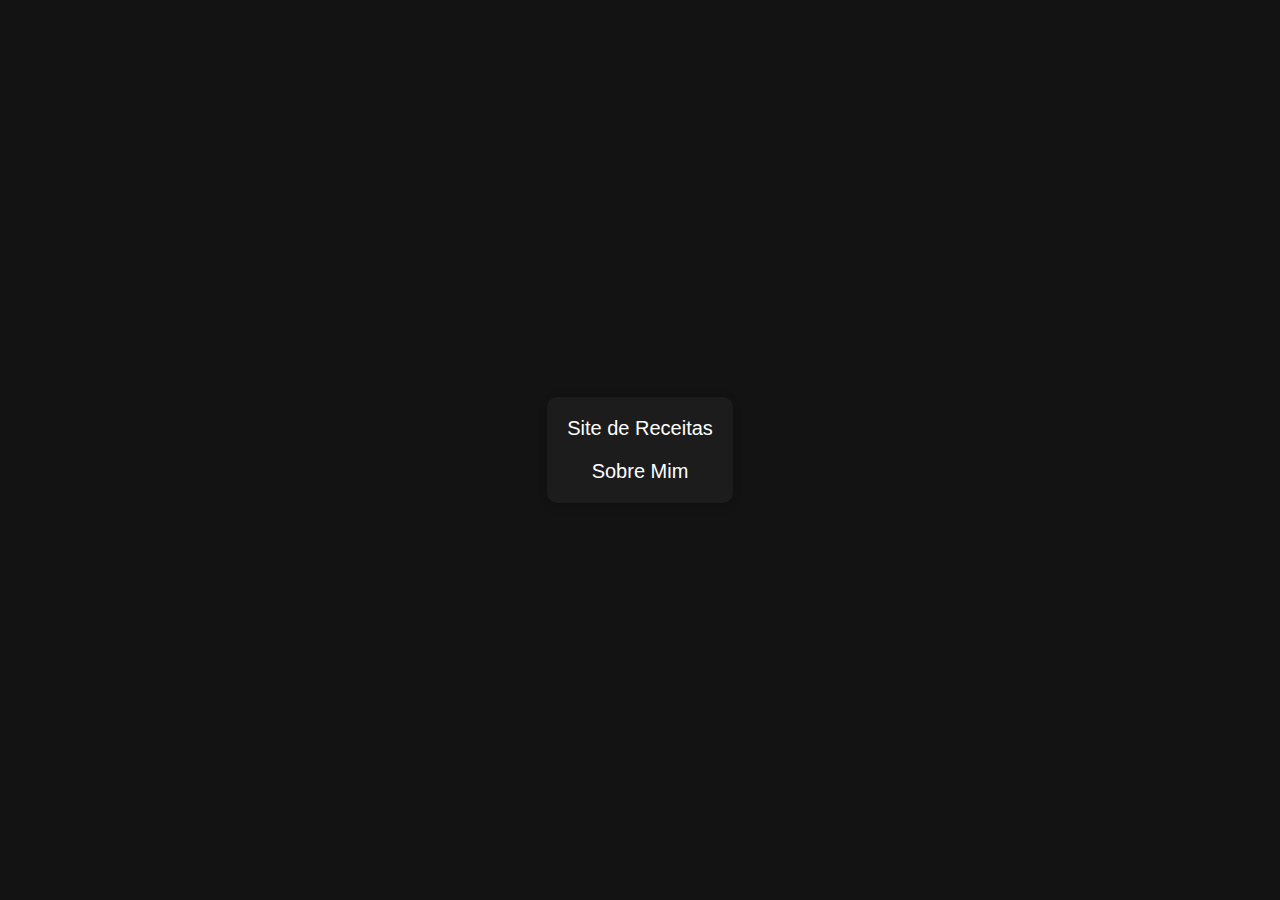
<file: Exercicio1/index.html>
<!DOCTYPE html>
<html lang="pt-BR">

<head>
    <meta charset="UTF-8">
    <meta name="viewport" content="width=device-width, initial-scale=1.0">
    <link rel="stylesheet" href="css/index.css">
    <title>Menu de Navegação</title>
</head>

<body>
    <div class="container">
        <div class="menu">
            <a href="receitas.html">Site de Receitas</a>
            <a href="sobre-mim.html">Sobre Mim</a>
        </div>
    </div>
</body>

</html>
</file>
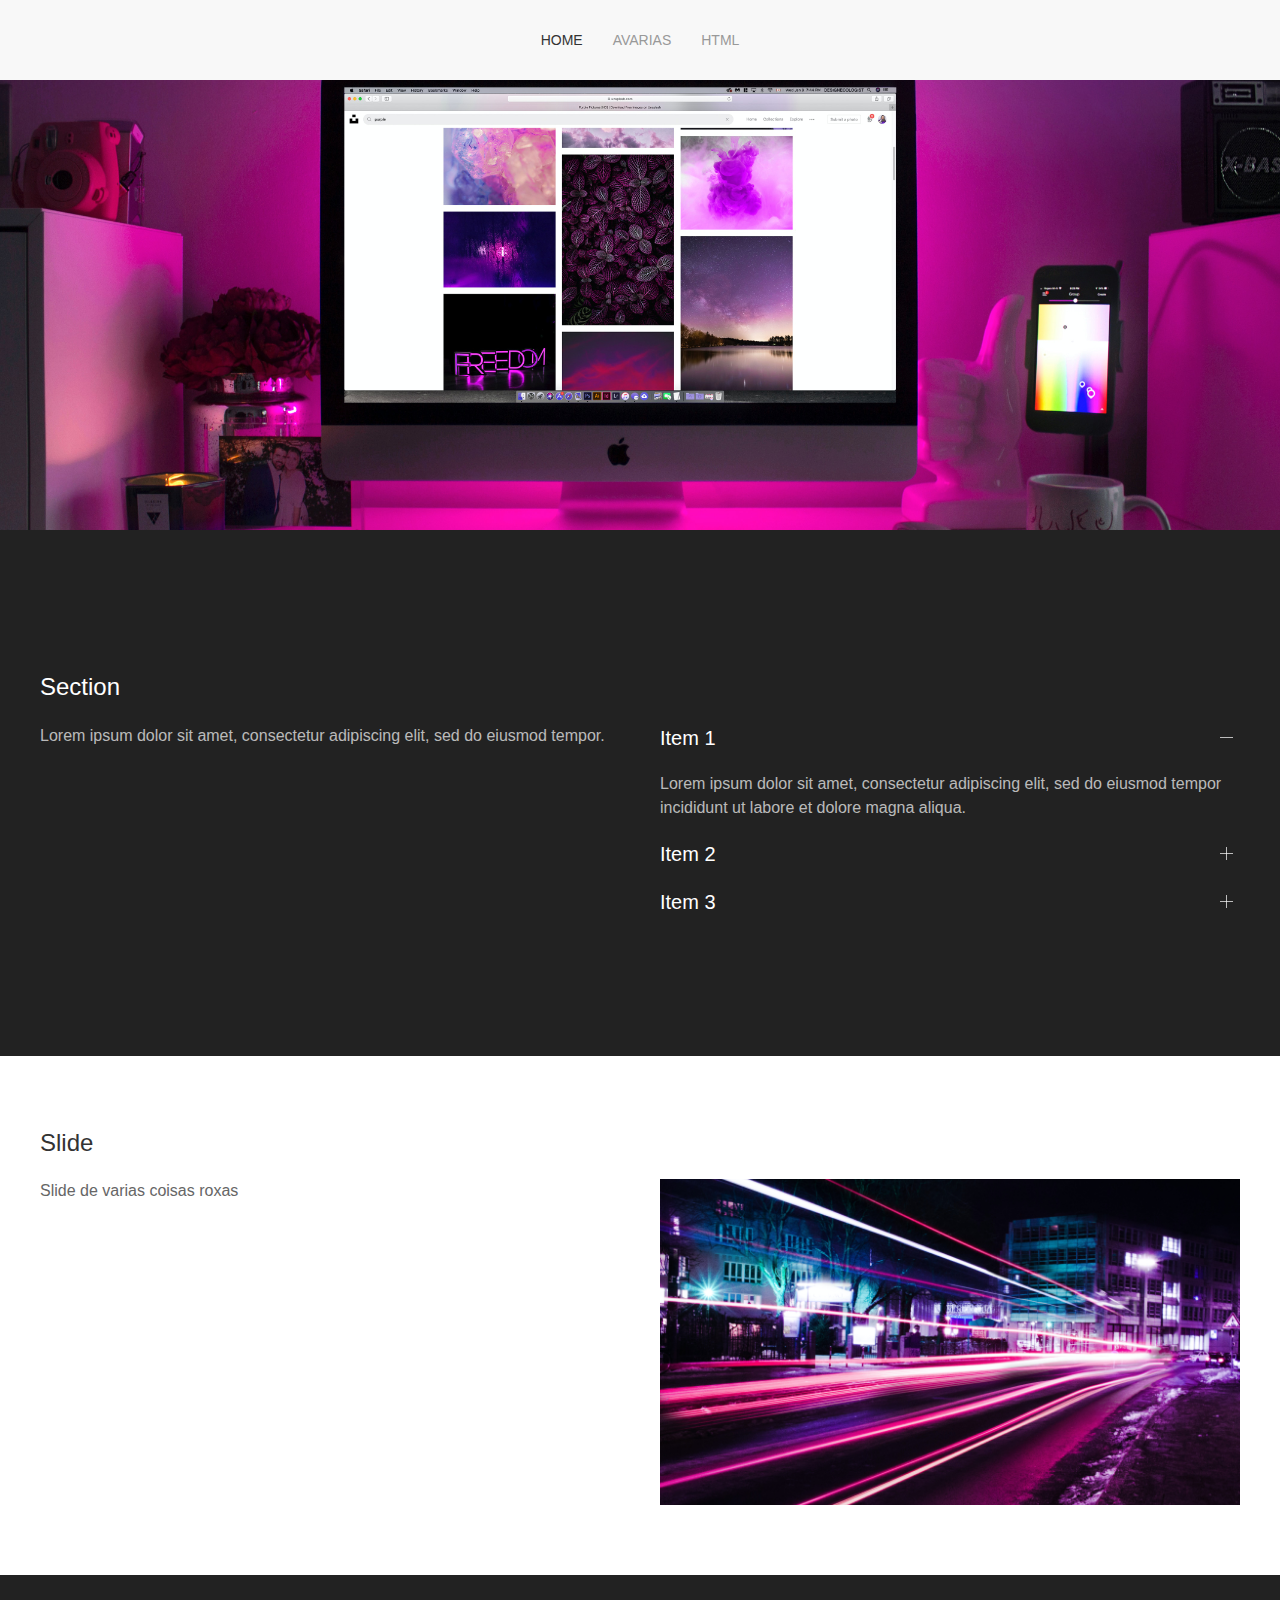
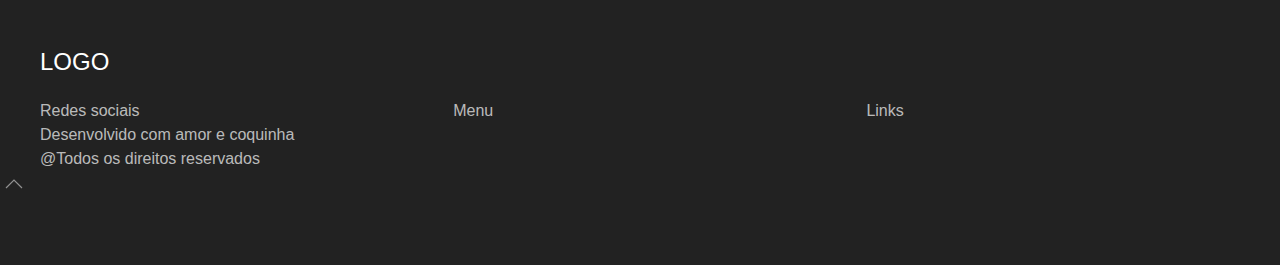
<file: Exercicio2/index.html>
<!DOCTYPE html>
<html>
    <head>
        <title>Exercício 2</title>
        <meta charset="utf-8">
        <meta name="viewport" content="width=device-width, initial-scale=1">
        <link rel="stylesheet" href="css/uikit.min.css" />
        <script src="js/uikit.min.js"></script>
        <script src="js/uikit-icons.min.js"></script>
    </head>
    <body>
        <div uk-sticky="sel-target: .uk-navbar-container; cls-active: uk-navbar-sticky">
        <nav class="uk-navbar-container" uk-navbar>
            <div class="uk-container">
                <div uk-navbar>
                    <div class="uk-navbar-right">
                        <ul class="uk-navbar-nav">
                            <li class="uk-active"><a href="#">Home</a></li>
                            <li><a href="#">Avarias</a></li>
                            <li><a href="#">HTML</a></li>
                        </ul>
                    </div>
                </div>
            </div>
        </nav>
        </div>
        <div class="uk-cover-container uk-height-large">
            <img src="./img/cover.jpg" alt="" uk-cover>
        </div>

        <div class="uk-section uk-section-secondary uk-section-large">
            <div class="uk-container">
        
                <h3>Section</h3>
        
                <div class="uk-grid-match uk-child-width-1-2@m" uk-grid>
                    <div>
                        <p>Lorem ipsum dolor sit amet, consectetur adipiscing elit, sed do eiusmod tempor.</p>
                    </div>
                    <div>
                        <ul uk-accordion>
                            <li class="uk-open">
                                <a class="uk-accordion-title" href="#">Item 1</a>
                                <div class="uk-accordion-content">
                                    <p>Lorem ipsum dolor sit amet, consectetur adipiscing elit, sed do eiusmod tempor incididunt ut labore et dolore magna aliqua.</p>
                                </div>
                            </li>
                            <li>
                                <a class="uk-accordion-title" href="#">Item 2</a>
                                <div class="uk-accordion-content">
                                    <p>Ut enim ad minim veniam, quis nostrud exercitation ullamco laboris nisi ut aliquip ex ea commodo consequat. Duis aute irure dolor reprehenderit.</p>
                                </div>
                            </li>
                            <li>
                                <a class="uk-accordion-title" href="#">Item 3</a>
                                <div class="uk-accordion-content">
                                    <p>Duis aute irure dolor in reprehenderit in voluptate velit esse cillum dolore eu fugiat nulla pariatur. Excepteur sint occaecat cupidatat proident.</p>
                                </div>
                            </li>
                        </ul>
                    </div>
                </div>
        
            </div>
        </div>



        <div class="uk-section uk-section-default">
            <div class="uk-container">
        
                <h3>Slide</h3>
        
                <div class="uk-grid-match uk-child-width-1-2@m" uk-grid>
                    <div>
                        <p>Slide de varias coisas roxas</p>
                    </div>
                    <div>
                        
        <div class="uk-position-relative uk-visible-toggle uk-light" tabindex="-1" uk-slideshow="autoplay: true" uk-slideshow="animation: Push        " uk-slideshow>

            <ul class="uk-slideshow-items">
                <li>
                    <img src="./img/slide1.jpg" alt="" uk-cover>
                </li>
                <li>
                    <img src="./img/slide2.jpg" alt="" uk-cover>
                </li>
                <li>
                    <img src="./img/slide3.jpg" alt="" uk-cover>
                </li>
            </ul>
        
            <a class="uk-position-center-left uk-position-small uk-hidden-hover" href="#" uk-slidenav-previous uk-slideshow-item="previous"></a>
            <a class="uk-position-center-right uk-position-small uk-hidden-hover" href="#" uk-slidenav-next uk-slideshow-item="next"></a>
        
        </div>

                    </div>
           </div>
        </div>
    </div>


        <footer>
            <div class="uk-section uk-section-secondary">
                <div class="uk-container">
            
                    <h3>LOGO</h3>
            
                    <div class="uk-grid-match uk-child-width-1-3@m" uk-grid>
                        <div>
                            <p>Redes sociais</p>
                        </div>
                        <div>
                            <p>Menu</p>
                        </div>
                        <div>
                            <p>Links</p>
                        </div>
                    </div class="uk-section uk-section-small">
                     <div>Desenvolvido com amor e coquinha <br> @Todos os direitos reservados</div>
                </div>
               <div class="container">
                <a href="#" uk-totop uk-scroll></a>
               </div>
            </div>
        </footer>

    </body>
</html>
</file>
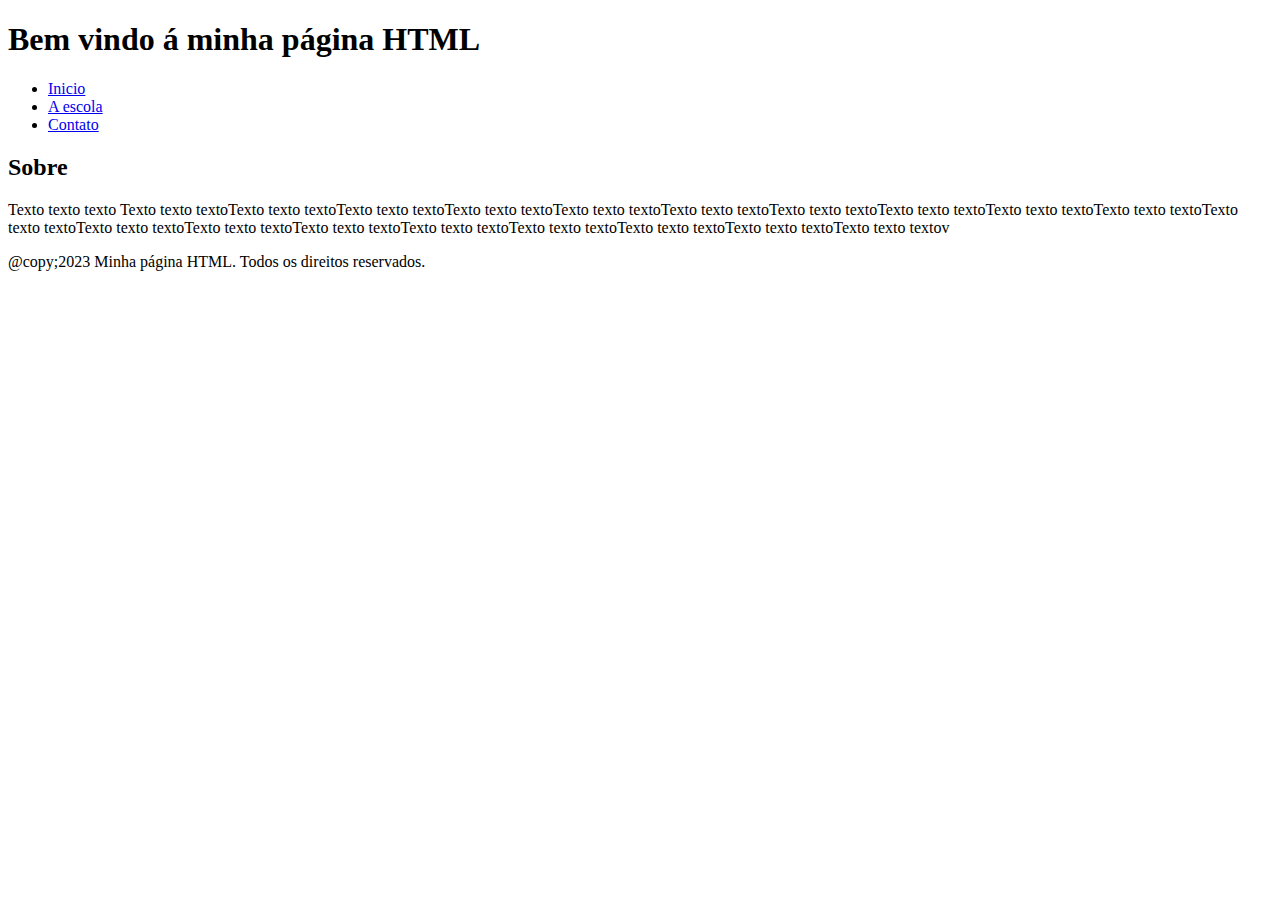
<file: Exercicio0/pagina-da-escola.HTML>
<!DOCTYPE html>
<html>
<head>
    <title>Minha Página</title>
</head>
<body>
	<header>
		<h1>Bem vindo á minha página HTML</h1>
	</header>
	<nav>
		<ul>
			<li><a href="#">Inicio</a></li>
			<li><a href="#">A escola</a></li>
			<li><a href="#">Contato</a></li>
		</ul>
	</nav>
	<main>
		<h2>Sobre</h2>
		<p>Texto texto texto Texto texto textoTexto texto textoTexto texto textoTexto texto textoTexto texto textoTexto texto textoTexto texto textoTexto texto textoTexto texto 			textoTexto texto textoTexto texto textoTexto texto textoTexto texto textoTexto texto textoTexto texto textoTexto texto textoTexto texto textoTexto texto textoTexto texto 			textov</p>
	</main>
	<footer>
		<p>@copy;2023 Minha página HTML. Todos os direitos reservados.</p>
	</footer>
</body>
</html>
</file>
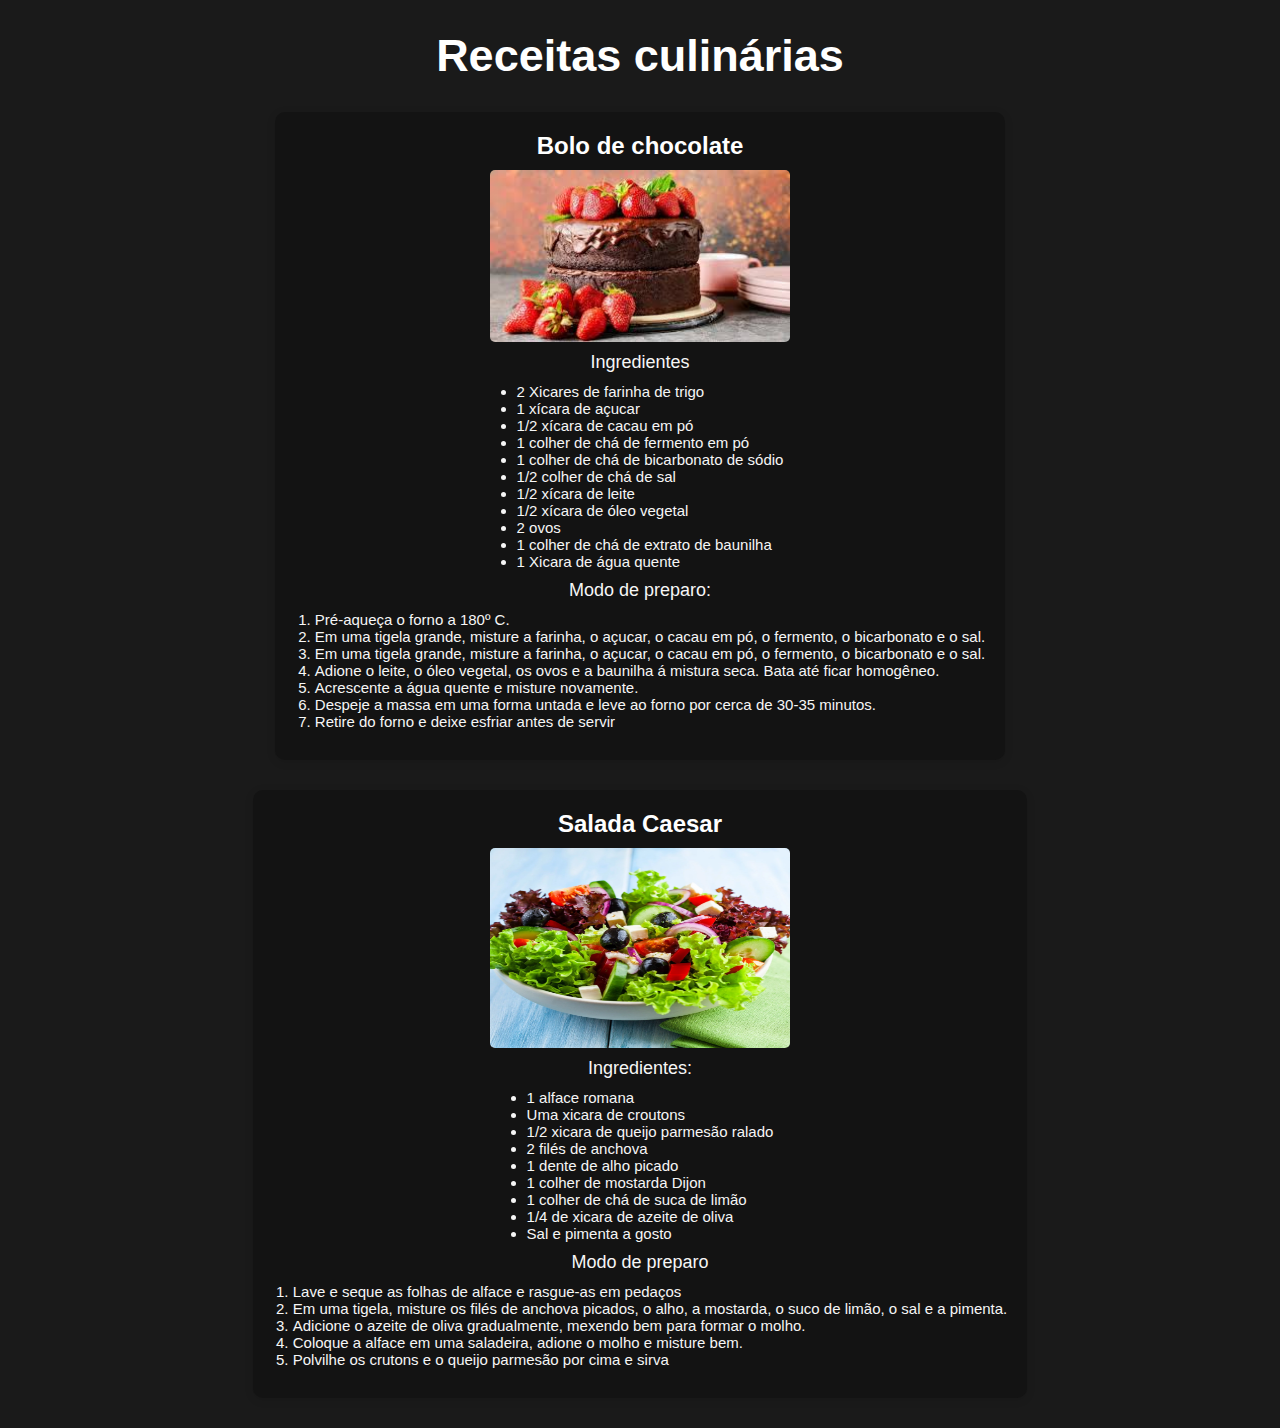
<file: Exercicio1/receitas.HTML>
<!DOCTYPE html>
<html lang="en">
<head>
    <meta charset="UTF-8">
    <title>Receitas</title>
    <link rel="stylesheet" href="./css/receitas.css">
</head>
<body>
    <h1>Receitas culinárias</h1>

    <div class="recipe">
        <h2>Bolo de chocolate</h2>
        <img src="./imagens/bolo.jpeg" alt="bolu">
        <p>Ingredientes</p>
        <ul>
           
            <li>2 Xicares de farinha de trigo </li>
            <li>1 xícara de açucar</li>
            <li>1/2 xícara de cacau em pó</li>
            <li>1 colher de chá de fermento em pó</li>
            <li>1 colher de chá de bicarbonato de sódio</li>
            <li>1/2 colher de chá de sal</li>
            <li>1/2 xícara de leite</li>
            <li>1/2 xícara de óleo vegetal</li>
            <li>2 ovos</li>
            <li>1 colher de chá de extrato de baunilha</li>
            <li>1 Xicara de água quente</li>
       
        </ul>

        <p>Modo de preparo:</p>
        <ol>
            <li>Pré-aqueça o forno a 180º C.</li>
            <li>Em uma tigela grande, misture a farinha, o açucar, o cacau em pó, o fermento, o bicarbonato e o sal.</li>
            <li>Em uma tigela grande, misture a farinha, o açucar, o cacau em pó, o fermento, o bicarbonato e o sal.</li>
            <li>Adione o leite, o óleo vegetal, os ovos e a baunilha á mistura seca. Bata até ficar homogêneo.</li>
            <li>Acrescente a água quente e misture novamente.</li>
            <li>Despeje a massa em uma forma untada e leve ao forno por cerca de 30-35 minutos.</li>
            <li>Retire do forno e deixe esfriar antes de servir</li>
        </ol>
    </div>

    <div class="recipe">
        <h2>Salada Caesar</h2>
        <img class="imgsalada" src="imagens/salada.jpg" alt="">

        <p>Ingredientes:</p>
        <ul>
            <li>1 alface romana</li>
            <li>Uma xicara de croutons</li>
            <li>1/2 xicara de queijo parmesão ralado</li>
            <li>2 filés de anchova</li>
            <li>1 dente de alho picado</li>
            <li>1 colher de mostarda Dijon</li>
            <li>1 colher de chá de suca de limão</li>
            <li>1/4 de xicara de azeite de oliva</li>
            <li>Sal e pimenta a gosto</li>
        </ul>

        <p>Modo de preparo</p>
        <ol>
            <li>Lave e seque as folhas de alface e rasgue-as em pedaços</li>
            <li>Em uma tigela, misture os filés de anchova picados, o alho, a mostarda, o suco de limão, o sal e a pimenta.</li>
            <li>Adicione o azeite de oliva gradualmente, mexendo bem para formar o molho.</li>
            <li>Coloque a alface em uma saladeira, adione o molho e misture bem.</li>
            <li>Polvilhe os crutons e o queijo parmesão por cima e sirva</li>
        </ol>

    </div>
</body>
</html>
</file>
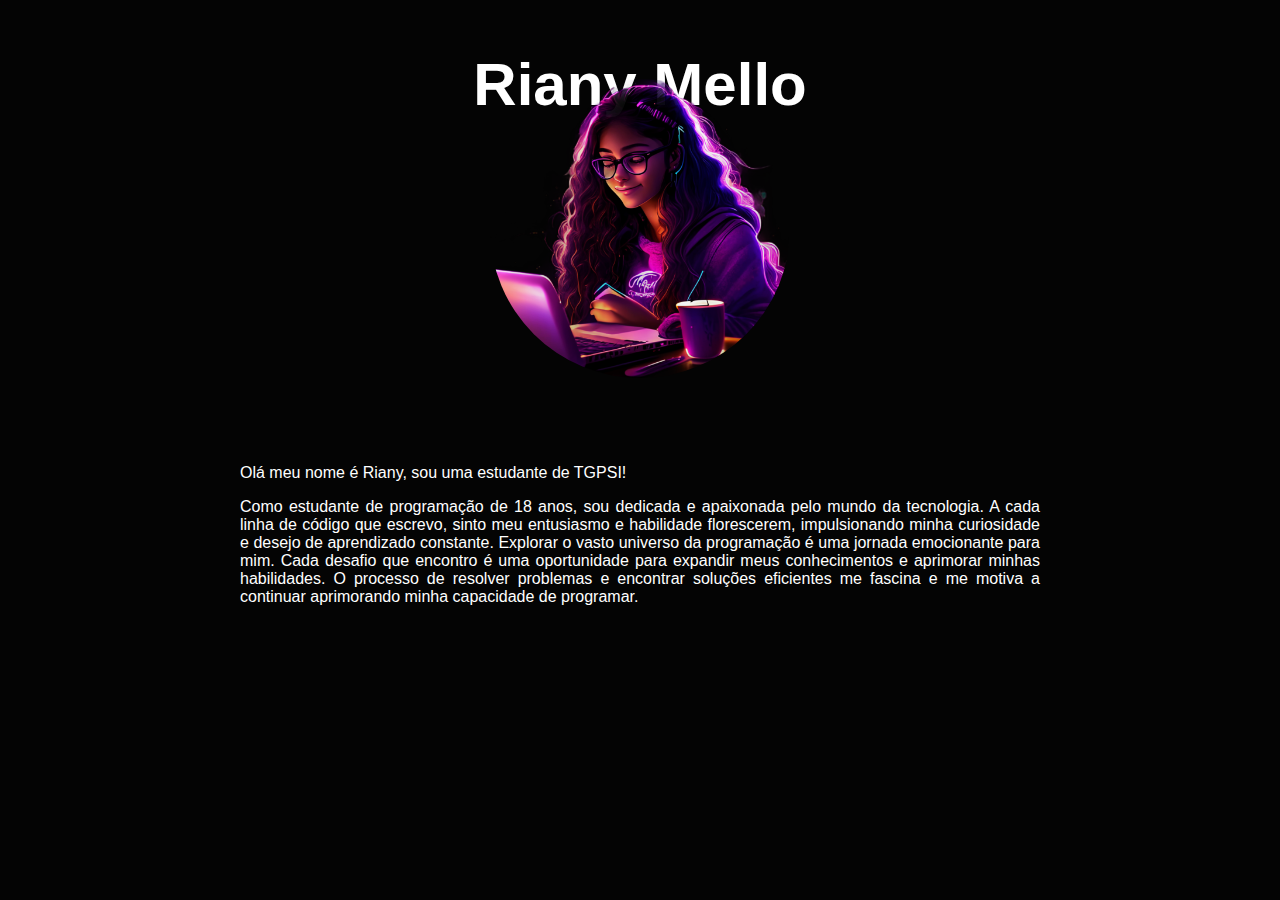
<file: Exercicio1/sobre-mim.html>
<!DOCTYPE html>
<html lang="pt-BR">

<head>
    <meta charset="UTF-8">
    <meta name="viewport" content="width=device-width, initial-scale=1.0">
    <title>Sobre mim</title>
    <link rel="stylesheet" href="./css/sobre-mim.css">
    <link rel="stylesheet" href="https://cdnjs.cloudflare.com/ajax/libs/animate.css/4.1.1/animate.min.css">
</head>

<body>
    <div class="banner">
        <h1>Riany Mello</h1>
       <img src="./imagens/eu.png" alt="">
    </div>

    <div class="container"> 
         <p>Olá meu nome é Riany, sou uma estudante de TGPSI!</p>

        <p >Como estudante de programação de 18 anos, sou dedicada e
            apaixonada pelo mundo da tecnologia. A cada linha de código que escrevo, 
            sinto meu entusiasmo e habilidade florescerem,
            impulsionando minha curiosidade e desejo de aprendizado constante.
            Explorar o vasto universo da programação é uma jornada emocionante para mim.
            Cada desafio que encontro é uma oportunidade para expandir meus conhecimentos
            e aprimorar minhas habilidades. O processo de resolver problemas e encontrar 
            soluções eficientes me fascina e me motiva a continuar aprimorando minha
            capacidade de programar.</p>
    </div>


</body>

</html>
</file>
<file: Exercicio1/css/index.css>
body {
    background-color: #131313;
    color: #fff;
    font-family: Arial, sans-serif;
    margin: 0;
    padding: 0;
}

.container {
    display: flex;
    justify-content: center;
    align-items: center;
    height: 100vh;
}

.menu {
    display: flex;
    flex-direction: column;
    align-items: center;
    gap: 20px;
    background-color: #1c1c1c;
    padding: 20px;
    border-radius: 10px;
    box-shadow: 0 2px 10px rgba(0, 0, 0, 0.2);
}

.menu a {
    text-decoration: none;
    color: #fff;
    font-size: 20px;
    transition: color 0.3s;
}

.menu a:hover {
    color: #7f2fdc;
}
</file>
<file: Exercicio1/css/receitas.css>
body {
    font-family: Arial, sans-serif;
    background-color: #1a1a1a;
    margin: 0;
    padding: 0;
    display: flex;
    align-items: center;
    justify-content: center;
    flex-direction: column;
}

h1 {
    text-align: center;
    font-size: 45px;
    margin: 30px 0;
    color: #fff;
}

.recipe {
    display: flex;
    background-color: #131313;
    border-radius: 10px;
    box-shadow: 0 2px 10px rgba(0, 0, 0, 0.1);
    margin-bottom: 30px;
    padding: 20px;
    color: #f6f6f6;
    flex-direction: column;
    align-items: center;
}

.recipe h2 {
    color: #ffffff;
    font-size: 24px;
    margin: 0 0 10px;
}

.recipe img {
    display: block;
    width: 300px;
    height: auto;
    border-radius: 5px;
    margin-bottom: 10px;
    max-height: 200px;
}

.recipe p {
    font-size: 18px;
    margin: 0 0 10px;
}

.recipe ul,
.recipe ol {
    margin: 0 0 10px;
    padding-left: 20px;
}

.recipe li {
    font-size: 15px;
}
</file>
<file: Exercicio1/css/sobre-mim.css>
body {
    background-color: #040404;
    color: #fff;
    font-family: Arial, sans-serif;
    margin: 0;
    padding: 0;
}

.banner {
    background-color: #040404;
    text-align: center;
    padding: 50px 0;
}

.banner h1 {
    font-size: 60px;
    margin: 0;
    padding: 0;
    margin-bottom:-40px;
    animation: fadeIn 1s;
}

@keyframes fadeIn {
    0% {
        opacity: 0;
    }
    100% {
        opacity: 1;
    }
}

.banner p {
    font-size: 18px;
    margin: 10px 0 0;
    padding: 0;
}

.container {
    max-width: 800px;
    margin: 0 auto;
    padding: 20px;
}

img {
    display: block;
    max-width: 300px;
    height: auto;
    margin: 0 auto;
    border-radius: 50%;
    animation: fadeIn 1s;
}

p {
    text-align: justify;
}
</file>
